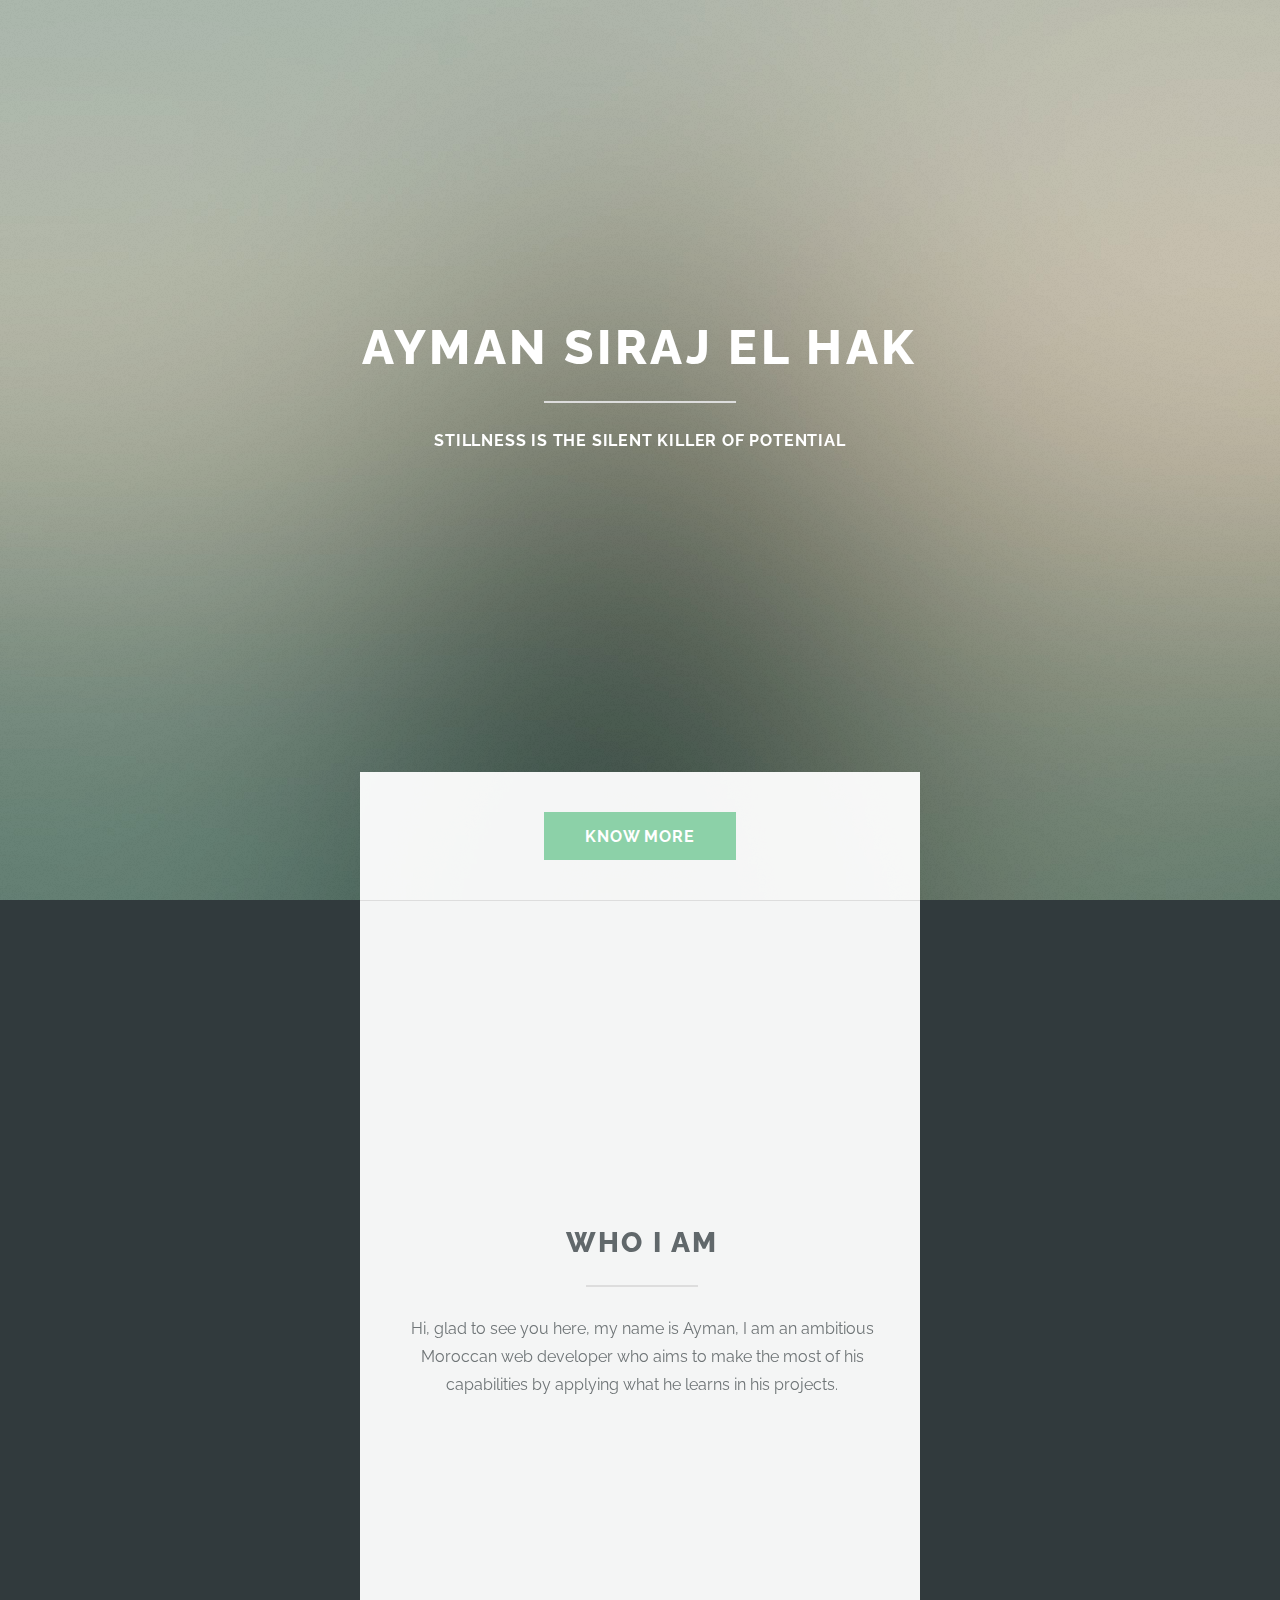
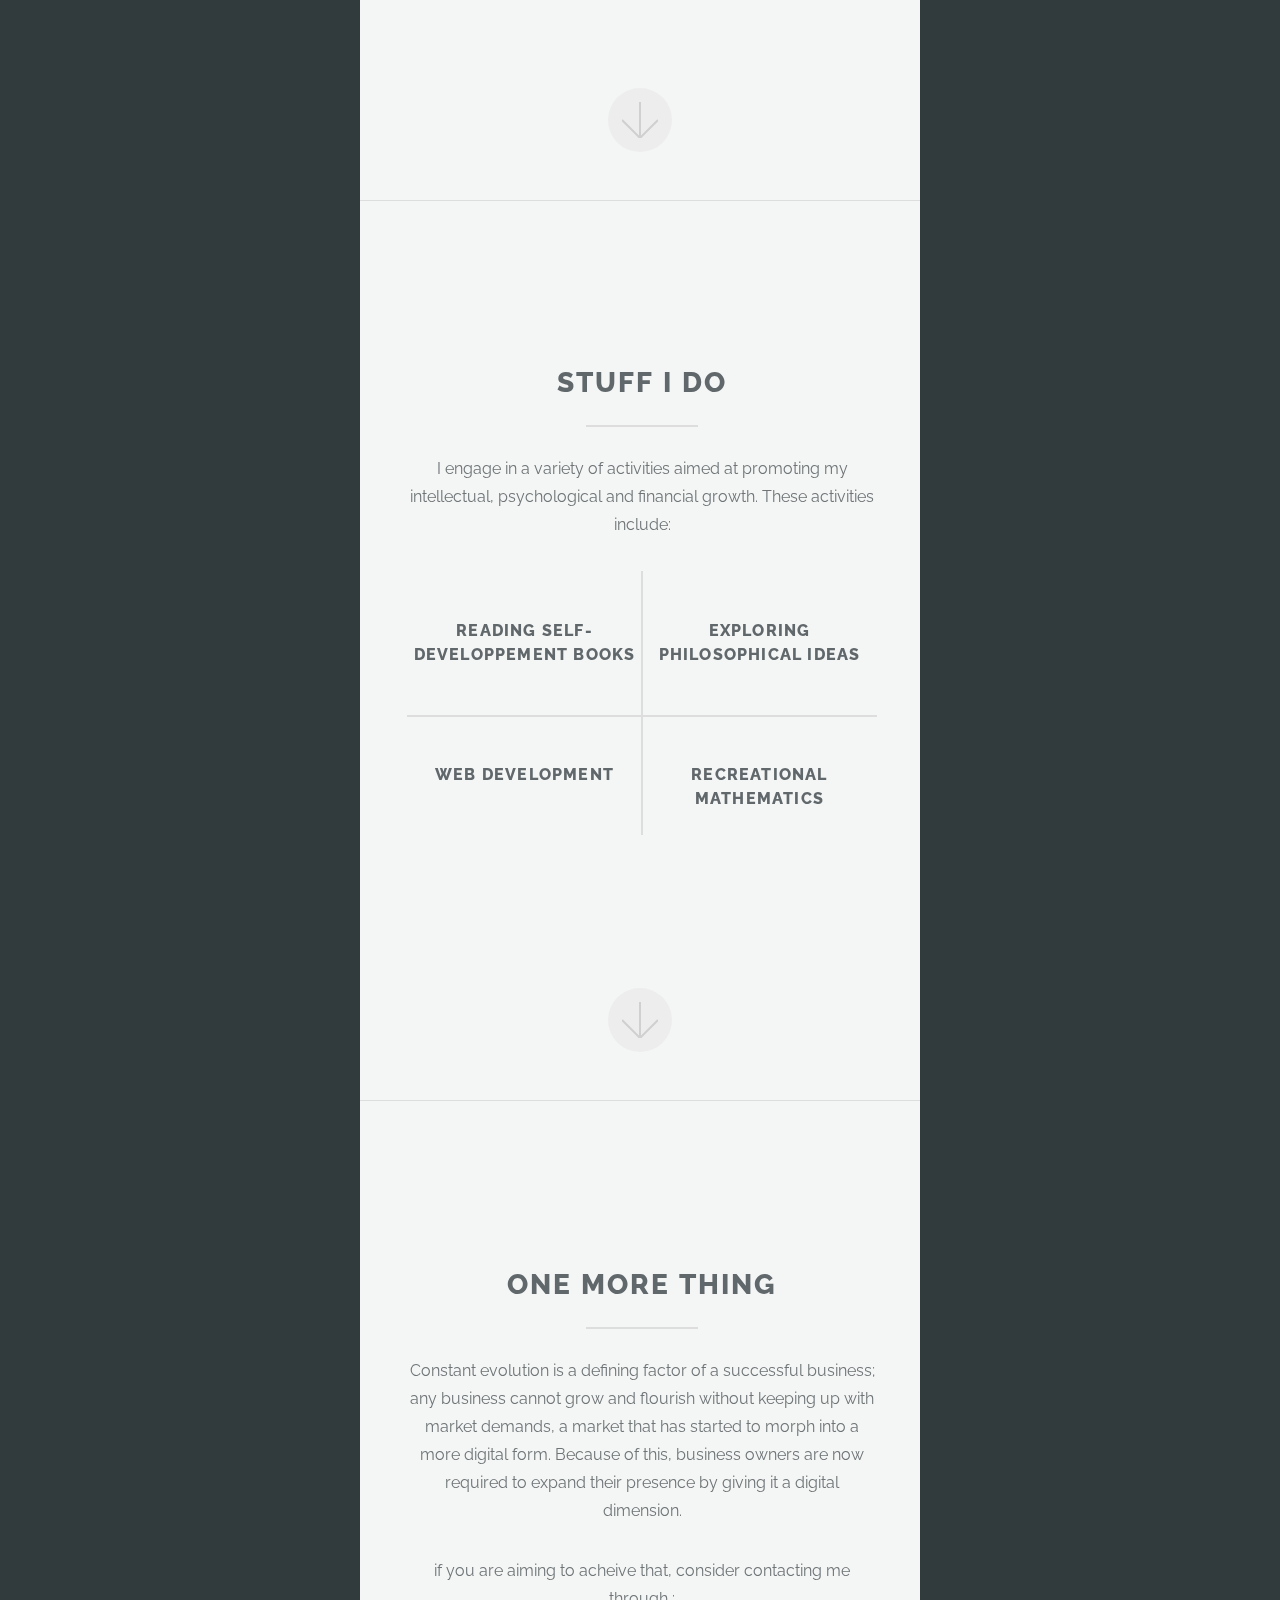
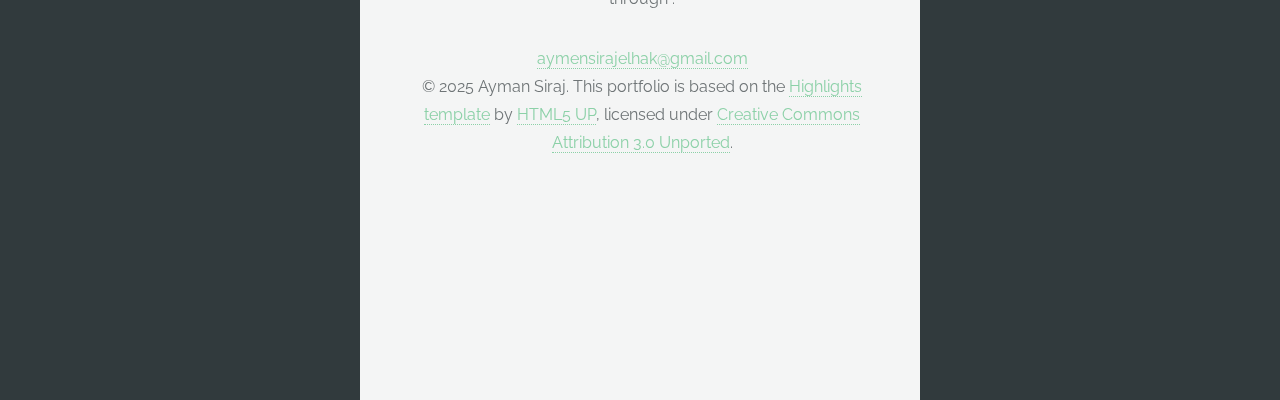
<file: index.html>
<!DOCTYPE HTML>

<html>
	<head>
		<title>Ayman siraj el hak</title>
		<meta charset="utf-8" />
		<meta name="viewport" content="width=device-width, initial-scale=1, user-scalable=no" />
		<link rel="stylesheet" href="assets/css/main.css" />
		<title>Ayman Siraj El Hak  </title>
		<meta name="description" content="Hey there, Ayman Siraj EL Hak,  I build fast, simple yet modern websites for businesses.">
		<meta name="author" content="Ayman Siraj el hak">
		<meta name="robots" content="index, follow">
		<meta name="keywords" content="
Ayman, ayman, web div, siraj, siraj, el hak, ayman siraj el hak, ayman siraj el hak web div, Ayman Siraj, Siraj Ayman, développeur web Maroc, web developer Morocco, freelance développeur Casablanca, freelance web developer Morocco,
création site web professionnel, professional website creation Morocco, site vitrine Maroc, portfolio développeur, developer portfolio Morocco,
site personnel, personal website Morocco, développeur front-end Maroc, front-end developer Morocco, HTML CSS JavaScript Maroc,
création site pour commerces, websites for shops Morocco, création site pour restaurants, website for restaurants Morocco,
création site pour artisans, artisan websites Morocco, développeur pour PME, developer for small businesses Morocco,
création site vitrine rapide, fast landing page Morocco, site web responsive, responsive website Morocco, site mobile friendly, mobile-ready website Maroc,
GitHub Pages portfolio, portfolio sur GitHub, hébergement gratuit Maroc, free hosting Morocco, site web pas cher Maroc, cheap website Morocco,
création site gratuit Maroc, free website Morocco, site rapide Maroc, fast website Morocco, développeur pas cher Casablanca, affordable developer Casablanca,
compétences développeur web, web developer skills Morocco, technologies web utilisées, web technologies Morocco,
projets portfolio web, portfolio projects Morocco, exemples de sites réalisés, examples of websites built,
contact développeur web, contact web developer Morocco, demande de devis site web, request website quote Morocco,
services création site web, web creation services Morocco, offres création site, website building offers Morocco,
site internet personnel, personal portfolio site Morocco, développeur motivé, motivated developer Morocco, développeur jeune Marocain,
créateur site web local, local website creator Morocco, développeur autodidacte, self-taught developer Morocco,
site internet pour commerces locaux, websites for local businesses Morocco, développement web Casablanca, web development Casablanca,
formation développeur web, web developer training Morocco, développeur web étudiant, student web developer Morocco
">
	</head>
	<body class="is-preload">

		<!-- Header -->
			<section id="header">
				<header class="major">
					<h1>Ayman Siraj El Hak</h1>
					<p>Stillness is the silent killer of potential</p>
				</header>
				<div class="container">
					<ul class="actions special">
						<li><a href="#one" class="button primary scrolly">know more</a></li>
					</ul>
				</div>
			</section>

		<!-- One -->
			<section id="one" class="main special">
				<div class="container">
					<span class="image fit primary"><img src="images/pic01.jpeg" alt="" /></span>
					<div class="content">
						<header class="major">
							<h2>Who I am</h2>
						</header>
						<p>
						Hi, glad to see you here, my name is Ayman, I am an ambitious Moroccan web developer who aims to make the most of his capabilities by applying what he learns in his projects.</p>
					</div>
					<a href="#two" class="goto-next scrolly">Next</a>
					</div>
			</section>

		<!-- Two -->
			<section id="two" class="main special">
				<div class="container">
					<span class="image fit primary"><img src="images/pic02.jpeg" alt="" /></span>
					<div class="content">
						<header class="major">
							<h2>Stuff I do</h2>
						</header>
						<p>I engage in a variety of activities aimed at promoting my intellectual, psychological and financial growth. These activities include:</p>
						<ul class="icons-grid">
							<li>
								<h3>Reading self-developpement books</h3>
							</li>
							<li>
								<h3>exploring philosophical ideas</h3>
							</li>
							<li>
								<h3>web development</h3>
							</li>
							<li>
								<h3>Recreational mathematics</h3>
							</li>
						</ul>
					</div>
					<a href="#three" class="goto-next scrolly">Next</a>
				</div>
			</section>

		<!-- Three -->
			<section id="three" class="main special">
				<div class="container">
					<span class="image fit primary"><img src="images/pic03.jpeg" alt="" /></span>
					<div class="content">
						<header class="major">
							<h2>One more thing</h2>
						</header>
						<p>
							Constant evolution is a defining factor of a successful business;
							any business cannot grow and flourish without keeping up with market demands, a market that has started to morph into a more digital form.
							Because of this, business owners are now required to expand their presence by giving it a digital dimension.
						</p>
						<p>
							if you are aiming to acheive that, consider contacting me through :
						</p>
					
					<a  href="https://mail.google.com/mail/?view=cm&fs=1&to=aymensirajelhak@gmail.com" target="_blank">aymensirajelhak@gmail.com</a>
				

						
					
		  			<p>
			  &copy; 2025 Ayman Siraj. This portfolio is based on the <a href="https://html5up.net/highlights">Highlights template</a> by <a href="https://html5up.net">HTML5 UP</a>, licensed under <a href="http://creativecommons.org/licenses/by/3.0/">Creative Commons Attribution 3.0 Unported</a>.
					</p>
					


					
					</div>
			
				</div>





			




			</section>








			<script src="assets/js/jquery.min.js"></script>
			<script src="assets/js/jquery.scrollex.min.js"></script>
			<script src="assets/js/jquery.scrolly.min.js"></script>
			<script src="assets/js/browser.min.js"></script>
			<script src="assets/js/breakpoints.min.js"></script>
			<script src="assets/js/util.js"></script>
			<script src="assets/js/main.js"></script>

		
	</body>
</html>
</file>
<file: assets/css/main.css>
@import url("fontawesome-all.min.css");
@import url("https://fonts.googleapis.com/css?family=Raleway:400,400italic,700,800");

/*
	Highlights by HTML5 UP
	html5up.net | @ajlkn
	Free for personal and commercial use under the CCA 3.0 license (html5up.net/license)
*/

html, body, div, span, applet, object,
iframe, h1, h2, h3, h4, h5, h6, p, blockquote,
pre, a, abbr, acronym, address, big, cite,
code, del, dfn, em, img, ins, kbd, q, s, samp,
small, strike, strong, sub, sup, tt, var, b,
u, i, center, dl, dt, dd, ol, ul, li, fieldset,
form, label, legend, table, caption, tbody,
tfoot, thead, tr, th, td, article, aside,
canvas, details, embed, figure, figcaption,
footer, header, hgroup, menu, nav, output, ruby,
section, summary, time, mark, audio, video {
	margin: 0;
	padding: 0;
	border: 0;
	font-size: 100%;
	font: inherit;
	vertical-align: baseline;}

article, aside, details, figcaption, figure,
footer, header, hgroup, menu, nav, section {
	display: block;}

body {
	line-height: 1;
}

ol, ul {
	list-style: none;
}

blockquote, q {
	quotes: none;
}

	blockquote:before, blockquote:after, q:before, q:after {
		content: '';
		content: none;
	}

table {
	border-collapse: collapse;
	border-spacing: 0;
}

body {
	-webkit-text-size-adjust: none;
}

mark {
	background-color: transparent;
	color: inherit;
}

input::-moz-focus-inner {
	border: 0;
	padding: 0;
}

input, select, textarea {
	-moz-appearance: none;
	-webkit-appearance: none;
	-ms-appearance: none;
	appearance: none;
}

/* Basic */

	html {
		box-sizing: border-box;
	}

	*, *:before, *:after {
		box-sizing: inherit;
	}

	html {
		background-color: #313a3d;
		background-attachment: fixed,						fixed;
		background-image: url("images/overlay.png"), url("../../images/bg.jpg");
		background-position: top left,					center center;
		background-repeat: repeat,						none;
		background-size: auto,						cover;
	}

	html.is-preload *, html.is-preload *:before, html.is-preload *:after {
		-moz-animation: none !important;
		-webkit-animation: none !important;
		-ms-animation: none !important;
		animation: none !important;
		-moz-transition: none !important;
		-webkit-transition: none !important;
		-ms-transition: none !important;
		transition: none !important;
	}

	html.is-touch {
		height: 100vh;
		overflow: hidden;
	}

		html.is-touch #wrapper {
			-webkit-backface-visibility: hidden;
			-webkit-overflow-scrolling: touch;
			-webkit-transform: translate3d(0, 0, 0);
			height: 100vh;
			overflow: auto;
		}

	body, input, select, textarea {
		color: #6f7577;
		font-family: "Raleway", "Helvetica", sans-serif;
		font-size: 15pt;
		font-weight: 400;
		line-height: 1.75em;
	}

	a {
		-moz-transition: color 0.2s ease-in-out, border-bottom-color 0.2s ease-in-out;
		-webkit-transition: color 0.2s ease-in-out, border-bottom-color 0.2s ease-in-out;
		-ms-transition: color 0.2s ease-in-out, border-bottom-color 0.2s ease-in-out;
		transition: color 0.2s ease-in-out, border-bottom-color 0.2s ease-in-out;
		border-bottom: dotted 1px;
		color: #8cd1a8;
		text-decoration: none;
	}

		a:hover {
			border-bottom-color: transparent !important;
			color: #8cd1a8 !important;
			text-decoration: none;
		}

	strong, b {
		color: #61686b;
		font-weight: 700;
	}

	em, i {
		font-style: italic;
	}

	p {
		margin: 0 0 2em 0;
	}

	h1, h2, h3, h4, h5, h6 {
		color: #61686b;
		font-weight: 800;
		letter-spacing: 0.075em;
		line-height: 1em;
		margin: 0 0 1em 0;
		text-transform: uppercase;
	}

		h1 a, h2 a, h3 a, h4 a, h5 a, h6 a {
			color: inherit;
			text-decoration: none;
		}

	h2 {
		font-size: 1.75em;
		line-height: 1.5em;
	}

	h3 {
		font-size: 1em;
		line-height: 1.5em;
	}

	h4 {
		font-size: 0.9em;
		line-height: 1.5em;
	}

	h5 {
		font-size: 0.8em;
		line-height: 1.5em;
	}

	h6 {
		font-size: 0.7em;
		line-height: 1.5em;
	}

	sub {
		font-size: 0.8em;
		position: relative;
		top: 0.5em;
	}

	sup {
		font-size: 0.8em;
		position: relative;
		top: -0.5em;
	}

	hr {
		border: 0;
		border-bottom: solid 1px #dddddd;
		margin: 2em 0;
	}

		hr.major {
			margin: 3em 0;
		}

	blockquote {
		border-left: solid 6px #dddddd;
		font-style: italic;
		margin: 0 0 2em 0;
		padding: 0.5em 0 0.5em 1.5em;
	}

	code {
		background: rgba(144, 144, 144, 0.075);
		font-family: "Courier New", monospace;
		font-size: 0.9em;
		margin: 0 0.25em;
		padding: 0.25em 0.65em;
	}

	pre {
		-webkit-overflow-scrolling: touch;
		font-family: "Courier New", monospace;
		font-size: 0.9em;
		margin: 0 0 2em 0;
	}

		pre code {
			display: block;
			line-height: 1.75em;
			padding: 1em 1.5em;
			overflow-x: auto;
		}

	.align-left {
		text-align: left;
	}

	.align-center {
		text-align: center;
	}

	.align-right {
		text-align: right;
	}

/* Container */

	.container {
		margin: 0 auto;
		max-width: calc(100% - 4em);
		width: 35em;
	}

		.container.xsmall {
			width: 8.75em;
		}

		.container.small {
			width: 17.5em;
		}

		.container.medium {
			width: 26.25em;
		}

		.container.large {
			width: 43.75em;
		}

		.container.xlarge {
			width: 52.5em;
		}

		.container.max {
			width: 100%;
		}

		@media screen and (max-width: 980px) {

			.container {
				width: 80% !important;
				max-width: 100% !important;
			}

		}

		@media screen and (max-width: 480px) {

			.container {
				width: 100% !important;
			}

		}

/* Row */

	.row {
		display: flex;
		flex-wrap: wrap;
		box-sizing: border-box;
		align-items: stretch;
	}

		.row > * {
			box-sizing: border-box;
		}

		.row.gtr-uniform > * > :last-child {
			margin-bottom: 0;
		}

		.row.aln-left {
			justify-content: flex-start;
		}

		.row.aln-center {
			justify-content: center;
		}

		.row.aln-right {
			justify-content: flex-end;
		}

		.row.aln-top {
			align-items: flex-start;
		}

		.row.aln-middle {
			align-items: center;
		}

		.row.aln-bottom {
			align-items: flex-end;
		}

		.row > .imp {
			order: -1;
		}

		.row > .col-1 {
			width: 8.33333%;
		}

		.row > .off-1 {
			margin-left: 8.33333%;
		}

		.row > .col-2 {
			width: 16.66667%;
		}

		.row > .off-2 {
			margin-left: 16.66667%;
		}

		.row > .col-3 {
			width: 25%;
		}

		.row > .off-3 {
			margin-left: 25%;
		}

		.row > .col-4 {
			width: 33.33333%;
		}

		.row > .off-4 {
			margin-left: 33.33333%;
		}

		.row > .col-5 {
			width: 41.66667%;
		}

		.row > .off-5 {
			margin-left: 41.66667%;
		}

		.row > .col-6 {
			width: 50%;
		}

		.row > .off-6 {
			margin-left: 50%;
		}

		.row > .col-7 {
			width: 58.33333%;
		}

		.row > .off-7 {
			margin-left: 58.33333%;
		}

		.row > .col-8 {
			width: 66.66667%;
		}

		.row > .off-8 {
			margin-left: 66.66667%;
		}

		.row > .col-9 {
			width: 75%;
		}

		.row > .off-9 {
			margin-left: 75%;
		}

		.row > .col-10 {
			width: 83.33333%;
		}

		.row > .off-10 {
			margin-left: 83.33333%;
		}

		.row > .col-11 {
			width: 91.66667%;
		}

		.row > .off-11 {
			margin-left: 91.66667%;
		}

		.row > .col-12 {
			width: 100%;
		}

		.row > .off-12 {
			margin-left: 100%;
		}

		.row.gtr-0 {
			margin-top: 0;
			margin-left: 0em;
		}

			.row.gtr-0 > * {
				padding: 0 0 0 0em;
			}

			.row.gtr-0.gtr-uniform {
				margin-top: 0em;
			}

				.row.gtr-0.gtr-uniform > * {
					padding-top: 0em;
				}

		.row.gtr-25 {
			margin-top: 0;
			margin-left: -0.375em;
		}

			.row.gtr-25 > * {
				padding: 0 0 0 0.375em;
			}

			.row.gtr-25.gtr-uniform {
				margin-top: -0.375em;
			}

				.row.gtr-25.gtr-uniform > * {
					padding-top: 0.375em;
				}

		.row.gtr-50 {
			margin-top: 0;
			margin-left: -0.75em;
		}

			.row.gtr-50 > * {
				padding: 0 0 0 0.75em;
			}

			.row.gtr-50.gtr-uniform {
				margin-top: -0.75em;
			}

				.row.gtr-50.gtr-uniform > * {
					padding-top: 0.75em;
				}

		.row {
			margin-top: 0;
			margin-left: -1.5em;
		}

			.row > * {
				padding: 0 0 0 1.5em;
			}

			.row.gtr-uniform {
				margin-top: -1.5em;
			}

				.row.gtr-uniform > * {
					padding-top: 1.5em;
				}

		.row.gtr-150 {
			margin-top: 0;
			margin-left: -2.25em;
		}

			.row.gtr-150 > * {
				padding: 0 0 0 2.25em;
			}

			.row.gtr-150.gtr-uniform {
				margin-top: -2.25em;
			}

				.row.gtr-150.gtr-uniform > * {
					padding-top: 2.25em;
				}

		.row.gtr-200 {
			margin-top: 0;
			margin-left: -3em;
		}

			.row.gtr-200 > * {
				padding: 0 0 0 3em;
			}

			.row.gtr-200.gtr-uniform {
				margin-top: -3em;
			}

				.row.gtr-200.gtr-uniform > * {
					padding-top: 3em;
				}

		@media screen and (max-width: 1680px) {

			.row {
				display: flex;
				flex-wrap: wrap;
				box-sizing: border-box;
				align-items: stretch;
			}

				.row > * {
					box-sizing: border-box;
				}

				.row.gtr-uniform > * > :last-child {
					margin-bottom: 0;
				}

				.row.aln-left {
					justify-content: flex-start;
				}

				.row.aln-center {
					justify-content: center;
				}

				.row.aln-right {
					justify-content: flex-end;
				}

				.row.aln-top {
					align-items: flex-start;
				}

				.row.aln-middle {
					align-items: center;
				}

				.row.aln-bottom {
					align-items: flex-end;
				}

				.row > .imp-large {
					order: -1;
				}

				.row > .col-1-large {
					width: 8.33333%;
				}

				.row > .off-1-large {
					margin-left: 8.33333%;
				}

				.row > .col-2-large {
					width: 16.66667%;
				}

				.row > .off-2-large {
					margin-left: 16.66667%;
				}

				.row > .col-3-large {
					width: 25%;
				}

				.row > .off-3-large {
					margin-left: 25%;
				}

				.row > .col-4-large {
					width: 33.33333%;
				}

				.row > .off-4-large {
					margin-left: 33.33333%;
				}

				.row > .col-5-large {
					width: 41.66667%;
				}

				.row > .off-5-large {
					margin-left: 41.66667%;
				}

				.row > .col-6-large {
					width: 50%;
				}

				.row > .off-6-large {
					margin-left: 50%;
				}

				.row > .col-7-large {
					width: 58.33333%;
				}

				.row > .off-7-large {
					margin-left: 58.33333%;
				}

				.row > .col-8-large {
					width: 66.66667%;
				}

				.row > .off-8-large {
					margin-left: 66.66667%;
				}

				.row > .col-9-large {
					width: 75%;
				}

				.row > .off-9-large {
					margin-left: 75%;
				}

				.row > .col-10-large {
					width: 83.33333%;
				}

				.row > .off-10-large {
					margin-left: 83.33333%;
				}

				.row > .col-11-large {
					width: 91.66667%;
				}

				.row > .off-11-large {
					margin-left: 91.66667%;
				}

				.row > .col-12-large {
					width: 100%;
				}

				.row > .off-12-large {
					margin-left: 100%;
				}

				.row.gtr-0 {
					margin-top: 0;
					margin-left: 0em;
				}

					.row.gtr-0 > * {
						padding: 0 0 0 0em;
					}

					.row.gtr-0.gtr-uniform {
						margin-top: 0em;
					}

						.row.gtr-0.gtr-uniform > * {
							padding-top: 0em;
						}

				.row.gtr-25 {
					margin-top: 0;
					margin-left: -0.375em;
				}

					.row.gtr-25 > * {
						padding: 0 0 0 0.375em;
					}

					.row.gtr-25.gtr-uniform {
						margin-top: -0.375em;
					}

						.row.gtr-25.gtr-uniform > * {
							padding-top: 0.375em;
						}

				.row.gtr-50 {
					margin-top: 0;
					margin-left: -0.75em;
				}

					.row.gtr-50 > * {
						padding: 0 0 0 0.75em;
					}

					.row.gtr-50.gtr-uniform {
						margin-top: -0.75em;
					}

						.row.gtr-50.gtr-uniform > * {
							padding-top: 0.75em;
						}

				.row {
					margin-top: 0;
					margin-left: -1.5em;
				}

					.row > * {
						padding: 0 0 0 1.5em;
					}

					.row.gtr-uniform {
						margin-top: -1.5em;
					}

						.row.gtr-uniform > * {
							padding-top: 1.5em;
						}

				.row.gtr-150 {
					margin-top: 0;
					margin-left: -2.25em;
				}

					.row.gtr-150 > * {
						padding: 0 0 0 2.25em;
					}

					.row.gtr-150.gtr-uniform {
						margin-top: -2.25em;
					}

						.row.gtr-150.gtr-uniform > * {
							padding-top: 2.25em;
						}

				.row.gtr-200 {
					margin-top: 0;
					margin-left: -3em;
				}

					.row.gtr-200 > * {
						padding: 0 0 0 3em;
					}

					.row.gtr-200.gtr-uniform {
						margin-top: -3em;
					}

						.row.gtr-200.gtr-uniform > * {
							padding-top: 3em;
						}

		}

		@media screen and (max-width: 980px) {

			.row {
				display: flex;
				flex-wrap: wrap;
				box-sizing: border-box;
				align-items: stretch;
			}

				.row > * {
					box-sizing: border-box;
				}

				.row.gtr-uniform > * > :last-child {
					margin-bottom: 0;
				}

				.row.aln-left {
					justify-content: flex-start;
				}

				.row.aln-center {
					justify-content: center;
				}

				.row.aln-right {
					justify-content: flex-end;
				}

				.row.aln-top {
					align-items: flex-start;
				}

				.row.aln-middle {
					align-items: center;
				}

				.row.aln-bottom {
					align-items: flex-end;
				}

				.row > .imp-medium {
					order: -1;
				}

				.row > .col-1-medium {
					width: 8.33333%;
				}

				.row > .off-1-medium {
					margin-left: 8.33333%;
				}

				.row > .col-2-medium {
					width: 16.66667%;
				}

				.row > .off-2-medium {
					margin-left: 16.66667%;
				}

				.row > .col-3-medium {
					width: 25%;
				}

				.row > .off-3-medium {
					margin-left: 25%;
				}

				.row > .col-4-medium {
					width: 33.33333%;
				}

				.row > .off-4-medium {
					margin-left: 33.33333%;
				}

				.row > .col-5-medium {
					width: 41.66667%;
				}

				.row > .off-5-medium {
					margin-left: 41.66667%;
				}

				.row > .col-6-medium {
					width: 50%;
				}

				.row > .off-6-medium {
					margin-left: 50%;
				}

				.row > .col-7-medium {
					width: 58.33333%;
				}

				.row > .off-7-medium {
					margin-left: 58.33333%;
				}

				.row > .col-8-medium {
					width: 66.66667%;
				}

				.row > .off-8-medium {
					margin-left: 66.66667%;
				}

				.row > .col-9-medium {
					width: 75%;
				}

				.row > .off-9-medium {
					margin-left: 75%;
				}

				.row > .col-10-medium {
					width: 83.33333%;
				}

				.row > .off-10-medium {
					margin-left: 83.33333%;
				}

				.row > .col-11-medium {
					width: 91.66667%;
				}

				.row > .off-11-medium {
					margin-left: 91.66667%;
				}

				.row > .col-12-medium {
					width: 100%;
				}

				.row > .off-12-medium {
					margin-left: 100%;
				}

				.row.gtr-0 {
					margin-top: 0;
					margin-left: 0em;
				}

					.row.gtr-0 > * {
						padding: 0 0 0 0em;
					}

					.row.gtr-0.gtr-uniform {
						margin-top: 0em;
					}

						.row.gtr-0.gtr-uniform > * {
							padding-top: 0em;
						}

				.row.gtr-25 {
					margin-top: 0;
					margin-left: -0.375em;
				}

					.row.gtr-25 > * {
						padding: 0 0 0 0.375em;
					}

					.row.gtr-25.gtr-uniform {
						margin-top: -0.375em;
					}

						.row.gtr-25.gtr-uniform > * {
							padding-top: 0.375em;
						}

				.row.gtr-50 {
					margin-top: 0;
					margin-left: -0.75em;
				}

					.row.gtr-50 > * {
						padding: 0 0 0 0.75em;
					}

					.row.gtr-50.gtr-uniform {
						margin-top: -0.75em;
					}

						.row.gtr-50.gtr-uniform > * {
							padding-top: 0.75em;
						}

				.row {
					margin-top: 0;
					margin-left: -1.5em;
				}

					.row > * {
						padding: 0 0 0 1.5em;
					}

					.row.gtr-uniform {
						margin-top: -1.5em;
					}

						.row.gtr-uniform > * {
							padding-top: 1.5em;
						}

				.row.gtr-150 {
					margin-top: 0;
					margin-left: -2.25em;
				}

					.row.gtr-150 > * {
						padding: 0 0 0 2.25em;
					}

					.row.gtr-150.gtr-uniform {
						margin-top: -2.25em;
					}

						.row.gtr-150.gtr-uniform > * {
							padding-top: 2.25em;
						}

				.row.gtr-200 {
					margin-top: 0;
					margin-left: -3em;
				}

					.row.gtr-200 > * {
						padding: 0 0 0 3em;
					}

					.row.gtr-200.gtr-uniform {
						margin-top: -3em;
					}

						.row.gtr-200.gtr-uniform > * {
							padding-top: 3em;
						}

		}

		@media screen and (max-width: 736px) {

			.row {
				display: flex;
				flex-wrap: wrap;
				box-sizing: border-box;
				align-items: stretch;
			}

				.row > * {
					box-sizing: border-box;
				}

				.row.gtr-uniform > * > :last-child {
					margin-bottom: 0;
				}

				.row.aln-left {
					justify-content: flex-start;
				}

				.row.aln-center {
					justify-content: center;
				}

				.row.aln-right {
					justify-content: flex-end;
				}

				.row.aln-top {
					align-items: flex-start;
				}

				.row.aln-middle {
					align-items: center;
				}

				.row.aln-bottom {
					align-items: flex-end;
				}

				.row > .imp-small {
					order: -1;
				}

				.row > .col-1-small {
					width: 8.33333%;
				}

				.row > .off-1-small {
					margin-left: 8.33333%;
				}

				.row > .col-2-small {
					width: 16.66667%;
				}

				.row > .off-2-small {
					margin-left: 16.66667%;
				}

				.row > .col-3-small {
					width: 25%;
				}

				.row > .off-3-small {
					margin-left: 25%;
				}

				.row > .col-4-small {
					width: 33.33333%;
				}

				.row > .off-4-small {
					margin-left: 33.33333%;
				}

				.row > .col-5-small {
					width: 41.66667%;
				}

				.row > .off-5-small {
					margin-left: 41.66667%;
				}

				.row > .col-6-small {
					width: 50%;
				}

				.row > .off-6-small {
					margin-left: 50%;
				}

				.row > .col-7-small {
					width: 58.33333%;
				}

				.row > .off-7-small {
					margin-left: 58.33333%;
				}

				.row > .col-8-small {
					width: 66.66667%;
				}

				.row > .off-8-small {
					margin-left: 66.66667%;
				}

				.row > .col-9-small {
					width: 75%;
				}

				.row > .off-9-small {
					margin-left: 75%;
				}

				.row > .col-10-small {
					width: 83.33333%;
				}

				.row > .off-10-small {
					margin-left: 83.33333%;
				}

				.row > .col-11-small {
					width: 91.66667%;
				}

				.row > .off-11-small {
					margin-left: 91.66667%;
				}

				.row > .col-12-small {
					width: 100%;
				}

				.row > .off-12-small {
					margin-left: 100%;
				}

				.row.gtr-0 {
					margin-top: 0;
					margin-left: 0em;
				}

					.row.gtr-0 > * {
						padding: 0 0 0 0em;
					}

					.row.gtr-0.gtr-uniform {
						margin-top: 0em;
					}

						.row.gtr-0.gtr-uniform > * {
							padding-top: 0em;
						}

				.row.gtr-25 {
					margin-top: 0;
					margin-left: -0.25em;
				}

					.row.gtr-25 > * {
						padding: 0 0 0 0.25em;
					}

					.row.gtr-25.gtr-uniform {
						margin-top: -0.25em;
					}

						.row.gtr-25.gtr-uniform > * {
							padding-top: 0.25em;
						}

				.row.gtr-50 {
					margin-top: 0;
					margin-left: -0.5em;
				}

					.row.gtr-50 > * {
						padding: 0 0 0 0.5em;
					}

					.row.gtr-50.gtr-uniform {
						margin-top: -0.5em;
					}

						.row.gtr-50.gtr-uniform > * {
							padding-top: 0.5em;
						}

				.row {
					margin-top: 0;
					margin-left: -1em;
				}

					.row > * {
						padding: 0 0 0 1em;
					}

					.row.gtr-uniform {
						margin-top: -1em;
					}

						.row.gtr-uniform > * {
							padding-top: 1em;
						}

				.row.gtr-150 {
					margin-top: 0;
					margin-left: -1.5em;
				}

					.row.gtr-150 > * {
						padding: 0 0 0 1.5em;
					}

					.row.gtr-150.gtr-uniform {
						margin-top: -1.5em;
					}

						.row.gtr-150.gtr-uniform > * {
							padding-top: 1.5em;
						}

				.row.gtr-200 {
					margin-top: 0;
					margin-left: -2em;
				}

					.row.gtr-200 > * {
						padding: 0 0 0 2em;
					}

					.row.gtr-200.gtr-uniform {
						margin-top: -2em;
					}

						.row.gtr-200.gtr-uniform > * {
							padding-top: 2em;
						}

		}

		@media screen and (max-width: 480px) {

			.row {
				display: flex;
				flex-wrap: wrap;
				box-sizing: border-box;
				align-items: stretch;
			}

				.row > * {
					box-sizing: border-box;
				}

				.row.gtr-uniform > * > :last-child {
					margin-bottom: 0;
				}

				.row.aln-left {
					justify-content: flex-start;
				}

				.row.aln-center {
					justify-content: center;
				}

				.row.aln-right {
					justify-content: flex-end;
				}

				.row.aln-top {
					align-items: flex-start;
				}

				.row.aln-middle {
					align-items: center;
				}

				.row.aln-bottom {
					align-items: flex-end;
				}

				.row > .imp-xsmall {
					order: -1;
				}

				.row > .col-1-xsmall {
					width: 8.33333%;
				}

				.row > .off-1-xsmall {
					margin-left: 8.33333%;
				}

				.row > .col-2-xsmall {
					width: 16.66667%;
				}

				.row > .off-2-xsmall {
					margin-left: 16.66667%;
				}

				.row > .col-3-xsmall {
					width: 25%;
				}

				.row > .off-3-xsmall {
					margin-left: 25%;
				}

				.row > .col-4-xsmall {
					width: 33.33333%;
				}

				.row > .off-4-xsmall {
					margin-left: 33.33333%;
				}

				.row > .col-5-xsmall {
					width: 41.66667%;
				}

				.row > .off-5-xsmall {
					margin-left: 41.66667%;
				}

				.row > .col-6-xsmall {
					width: 50%;
				}

				.row > .off-6-xsmall {
					margin-left: 50%;
				}

				.row > .col-7-xsmall {
					width: 58.33333%;
				}

				.row > .off-7-xsmall {
					margin-left: 58.33333%;
				}

				.row > .col-8-xsmall {
					width: 66.66667%;
				}

				.row > .off-8-xsmall {
					margin-left: 66.66667%;
				}

				.row > .col-9-xsmall {
					width: 75%;
				}

				.row > .off-9-xsmall {
					margin-left: 75%;
				}

				.row > .col-10-xsmall {
					width: 83.33333%;
				}

				.row > .off-10-xsmall {
					margin-left: 83.33333%;
				}

				.row > .col-11-xsmall {
					width: 91.66667%;
				}

				.row > .off-11-xsmall {
					margin-left: 91.66667%;
				}

				.row > .col-12-xsmall {
					width: 100%;
				}

				.row > .off-12-xsmall {
					margin-left: 100%;
				}

				.row.gtr-0 {
					margin-top: 0;
					margin-left: 0em;
				}

					.row.gtr-0 > * {
						padding: 0 0 0 0em;
					}

					.row.gtr-0.gtr-uniform {
						margin-top: 0em;
					}

						.row.gtr-0.gtr-uniform > * {
							padding-top: 0em;
						}

				.row.gtr-25 {
					margin-top: 0;
					margin-left: -0.25em;
				}

					.row.gtr-25 > * {
						padding: 0 0 0 0.25em;
					}

					.row.gtr-25.gtr-uniform {
						margin-top: -0.25em;
					}

						.row.gtr-25.gtr-uniform > * {
							padding-top: 0.25em;
						}

				.row.gtr-50 {
					margin-top: 0;
					margin-left: -0.5em;
				}

					.row.gtr-50 > * {
						padding: 0 0 0 0.5em;
					}

					.row.gtr-50.gtr-uniform {
						margin-top: -0.5em;
					}

						.row.gtr-50.gtr-uniform > * {
							padding-top: 0.5em;
						}

				.row {
					margin-top: 0;
					margin-left: -1em;
				}

					.row > * {
						padding: 0 0 0 1em;
					}

					.row.gtr-uniform {
						margin-top: -1em;
					}

						.row.gtr-uniform > * {
							padding-top: 1em;
						}

				.row.gtr-150 {
					margin-top: 0;
					margin-left: -1.5em;
				}

					.row.gtr-150 > * {
						padding: 0 0 0 1.5em;
					}

					.row.gtr-150.gtr-uniform {
						margin-top: -1.5em;
					}

						.row.gtr-150.gtr-uniform > * {
							padding-top: 1.5em;
						}

				.row.gtr-200 {
					margin-top: 0;
					margin-left: -2em;
				}

					.row.gtr-200 > * {
						padding: 0 0 0 2em;
					}

					.row.gtr-200.gtr-uniform {
						margin-top: -2em;
					}

						.row.gtr-200.gtr-uniform > * {
							padding-top: 2em;
						}

		}

/* Loader */

	@-moz-keyframes spinner-show {
		0% {
			opacity: 0;
		}

		100% {
			opacity: 1;
		}
	}

	@-webkit-keyframes spinner-show {
		0% {
			opacity: 0;
		}

		100% {
			opacity: 1;
		}
	}

	@-ms-keyframes spinner-show {
		0% {
			opacity: 0;
		}

		100% {
			opacity: 1;
		}
	}

	@keyframes spinner-show {
		0% {
			opacity: 0;
		}

		100% {
			opacity: 1;
		}
	}

	@-moz-keyframes spinner-hide {
		0% {
			color: #464e50;
			z-index: 10001;
			-moz-transform: scale(1) rotate(0deg);
			-webkit-transform: scale(1) rotate(0deg);
			-ms-transform: scale(1) rotate(0deg);
			transform: scale(1) rotate(0deg);
		}

		99% {
			color: #313a3d;
			z-index: 10001;
			-moz-transform: scale(0.5) rotate(360deg);
			-webkit-transform: scale(0.5) rotate(360deg);
			-ms-transform: scale(0.5) rotate(360deg);
			transform: scale(0.5) rotate(360deg);
		}

		100% {
			color: #313a3d;
			z-index: -1;
			-moz-transform: scale(0) rotate(360deg);
			-webkit-transform: scale(0) rotate(360deg);
			-ms-transform: scale(0) rotate(360deg);
			transform: scale(0) rotate(360deg);
		}
	}

	@-webkit-keyframes spinner-hide {
		0% {
			color: #464e50;
			z-index: 10001;
			-moz-transform: scale(1) rotate(0deg);
			-webkit-transform: scale(1) rotate(0deg);
			-ms-transform: scale(1) rotate(0deg);
			transform: scale(1) rotate(0deg);
		}

		99% {
			color: #313a3d;
			z-index: 10001;
			-moz-transform: scale(0.5) rotate(360deg);
			-webkit-transform: scale(0.5) rotate(360deg);
			-ms-transform: scale(0.5) rotate(360deg);
			transform: scale(0.5) rotate(360deg);
		}

		100% {
			color: #313a3d;
			z-index: -1;
			-moz-transform: scale(0) rotate(360deg);
			-webkit-transform: scale(0) rotate(360deg);
			-ms-transform: scale(0) rotate(360deg);
			transform: scale(0) rotate(360deg);
		}
	}

	@-ms-keyframes spinner-hide {
		0% {
			color: #464e50;
			z-index: 10001;
			-moz-transform: scale(1) rotate(0deg);
			-webkit-transform: scale(1) rotate(0deg);
			-ms-transform: scale(1) rotate(0deg);
			transform: scale(1) rotate(0deg);
		}

		99% {
			color: #313a3d;
			z-index: 10001;
			-moz-transform: scale(0.5) rotate(360deg);
			-webkit-transform: scale(0.5) rotate(360deg);
			-ms-transform: scale(0.5) rotate(360deg);
			transform: scale(0.5) rotate(360deg);
		}

		100% {
			color: #313a3d;
			z-index: -1;
			-moz-transform: scale(0) rotate(360deg);
			-webkit-transform: scale(0) rotate(360deg);
			-ms-transform: scale(0) rotate(360deg);
			transform: scale(0) rotate(360deg);
		}
	}

	@keyframes spinner-hide {
		0% {
			color: #464e50;
			z-index: 10001;
			-moz-transform: scale(1) rotate(0deg);
			-webkit-transform: scale(1) rotate(0deg);
			-ms-transform: scale(1) rotate(0deg);
			transform: scale(1) rotate(0deg);
		}

		99% {
			color: #313a3d;
			z-index: 10001;
			-moz-transform: scale(0.5) rotate(360deg);
			-webkit-transform: scale(0.5) rotate(360deg);
			-ms-transform: scale(0.5) rotate(360deg);
			transform: scale(0.5) rotate(360deg);
		}

		100% {
			color: #313a3d;
			z-index: -1;
			-moz-transform: scale(0) rotate(360deg);
			-webkit-transform: scale(0) rotate(360deg);
			-ms-transform: scale(0) rotate(360deg);
			transform: scale(0) rotate(360deg);
		}
	}

	@-moz-keyframes spinner-rotate {
		0% {
			-moz-transform: scale(1) rotate(0deg);
			-webkit-transform: scale(1) rotate(0deg);
			-ms-transform: scale(1) rotate(0deg);
			transform: scale(1) rotate(0deg);
		}

		100% {
			-moz-transform: scale(1) rotate(360deg);
			-webkit-transform: scale(1) rotate(360deg);
			-ms-transform: scale(1) rotate(360deg);
			transform: scale(1) rotate(360deg);
		}
	}

	@-webkit-keyframes spinner-rotate {
		0% {
			-moz-transform: scale(1) rotate(0deg);
			-webkit-transform: scale(1) rotate(0deg);
			-ms-transform: scale(1) rotate(0deg);
			transform: scale(1) rotate(0deg);
		}

		100% {
			-moz-transform: scale(1) rotate(360deg);
			-webkit-transform: scale(1) rotate(360deg);
			-ms-transform: scale(1) rotate(360deg);
			transform: scale(1) rotate(360deg);
		}
	}

	@-ms-keyframes spinner-rotate {
		0% {
			-moz-transform: scale(1) rotate(0deg);
			-webkit-transform: scale(1) rotate(0deg);
			-ms-transform: scale(1) rotate(0deg);
			transform: scale(1) rotate(0deg);
		}

		100% {
			-moz-transform: scale(1) rotate(360deg);
			-webkit-transform: scale(1) rotate(360deg);
			-ms-transform: scale(1) rotate(360deg);
			transform: scale(1) rotate(360deg);
		}
	}

	@keyframes spinner-rotate {
		0% {
			-moz-transform: scale(1) rotate(0deg);
			-webkit-transform: scale(1) rotate(0deg);
			-ms-transform: scale(1) rotate(0deg);
			transform: scale(1) rotate(0deg);
		}

		100% {
			-moz-transform: scale(1) rotate(360deg);
			-webkit-transform: scale(1) rotate(360deg);
			-ms-transform: scale(1) rotate(360deg);
			transform: scale(1) rotate(360deg);
		}
	}

	@-moz-keyframes overlay-hide {
		0% {
			opacity: 1;
			z-index: 10000;
		}

		15% {
			opacity: 1;
			z-index: 10000;
		}

		99% {
			opacity: 0;
			z-index: 10000;
		}

		100% {
			opacity: 0;
			z-index: -1;
		}
	}

	@-webkit-keyframes overlay-hide {
		0% {
			opacity: 1;
			z-index: 10000;
		}

		15% {
			opacity: 1;
			z-index: 10000;
		}

		99% {
			opacity: 0;
			z-index: 10000;
		}

		100% {
			opacity: 0;
			z-index: -1;
		}
	}

	@-ms-keyframes overlay-hide {
		0% {
			opacity: 1;
			z-index: 10000;
		}

		15% {
			opacity: 1;
			z-index: 10000;
		}

		99% {
			opacity: 0;
			z-index: 10000;
		}

		100% {
			opacity: 0;
			z-index: -1;
		}
	}

	@keyframes overlay-hide {
		0% {
			opacity: 1;
			z-index: 10000;
		}

		15% {
			opacity: 1;
			z-index: 10000;
		}

		99% {
			opacity: 0;
			z-index: 10000;
		}

		100% {
			opacity: 0;
			z-index: -1;
		}
	}

	html body {
		text-decoration: none;
	}

		html body:before {
			-moz-osx-font-smoothing: grayscale;
			-webkit-font-smoothing: antialiased;
			display: inline-block;
			font-style: normal;
			font-variant: normal;
			text-rendering: auto;
			line-height: 1;
			text-transform: none !important;
			font-family: 'Font Awesome 5 Free';
			font-weight: 900;
		}

		html body:before {
			-moz-animation: spinner-show 1.5s 1 0.25s ease forwards, spinner-hide 0.25s ease-in-out forwards !important;
			-webkit-animation: spinner-show 1.5s 1 0.25s ease forwards, spinner-hide 0.25s ease-in-out forwards !important;
			-ms-animation: spinner-show 1.5s 1 0.25s ease forwards, spinner-hide 0.25s ease-in-out forwards !important;
			animation: spinner-show 1.5s 1 0.25s ease forwards, spinner-hide 0.25s ease-in-out forwards !important;
			-moz-transform-origin: 50% 50%;
			-webkit-transform-origin: 50% 50%;
			-ms-transform-origin: 50% 50%;
			transform-origin: 50% 50%;
			color: #464e50;
			content: '\f1ce';
			cursor: default;
			display: block;
			font-size: 2em;
			height: 2em;
			left: 50%;
			opacity: 0;
			line-height: 2em;
			margin: -1em 0 0 -1em;
			position: fixed;
			text-align: center;
			top: 50%;
			width: 2em;
			z-index: -1;
		}

		html body:after {
			-moz-animation: overlay-hide 1s ease-in forwards !important;
			-webkit-animation: overlay-hide 1s ease-in forwards !important;
			-ms-animation: overlay-hide 1s ease-in forwards !important;
			animation: overlay-hide 1s ease-in forwards !important;
			background: #313a3d;
			content: '';
			display: block;
			height: 100%;
			left: 0;
			opacity: 0;
			position: fixed;
			top: 0;
			width: 100%;
			z-index: -1;
		}

	html.is-preload body:before {
		-moz-animation: spinner-show 1.5s 1 0.25s ease forwards, spinner-rotate 0.75s infinite linear !important;
		-webkit-animation: spinner-show 1.5s 1 0.25s ease forwards, spinner-rotate 0.75s infinite linear !important;
		-ms-animation: spinner-show 1.5s 1 0.25s ease forwards, spinner-rotate 0.75s infinite linear !important;
		animation: spinner-show 1.5s 1 0.25s ease forwards, spinner-rotate 0.75s infinite linear !important;
		z-index: 10001;
	}

	html.is-preload body:after {
		-moz-animation: none !important;
		-webkit-animation: none !important;
		-ms-animation: none !important;
		animation: none !important;
		opacity: 1;
		z-index: 10000;
	}

	@media (-webkit-min-device-pixel-ratio: 2) {

		html body:before {
			line-height: 2.025em;
		}

	}

/* Section/Article */

	section.special, article.special {
		text-align: center;
	}

	header p {
		color: #a8b0b3;
		letter-spacing: 0.05em;
		text-transform: uppercase;
	}

	header h1 + p {
		margin-top: -1em;
	}

	header h2 + p {
		margin-top: -1em;
	}

	header h3 + p {
		margin-top: -0.8em;
	}

	header h4 + p,
	header h5 + p,
	header h6 + p {
		font-size: 0.8em;
		margin-top: -0.6em;
	}

	header.major {
		text-align: center;
	}

		header.major h1, header.major h2, header.major h3, header.major h4, header.major h5, header.major h6 {
			position: relative;
		}

			header.major h1:after, header.major h2:after, header.major h3:after, header.major h4:after, header.major h5:after, header.major h6:after {
				background: #dddddd;
				content: '';
				display: block;
				height: 2px;
				margin: 0.75em auto 0 auto;
				position: relative;
				width: 4em;
			}

		header.major p {
			margin-top: 0;
		}

/* Form */

	form {
		margin: 0 0 2em 0;
	}

	label {
		color: #61686b;
		display: block;
		font-size: 0.9em;
		font-weight: 700;
		margin: 0 0 1em 0;
	}

	input[type="text"],
	input[type="password"],
	input[type="email"],
	select,
	textarea {
		-moz-appearance: none;
		-webkit-appearance: none;
		-ms-appearance: none;
		appearance: none;
		background: rgba(144, 144, 144, 0.15);
		border-radius: 0;
		border: none;
		color: inherit;
		display: block;
		outline: 0;
		padding: 0 1em;
		text-decoration: none;
		width: 100%;
	}

		input[type="text"]:invalid,
		input[type="password"]:invalid,
		input[type="email"]:invalid,
		select:invalid,
		textarea:invalid {
			box-shadow: none;
		}

		input[type="text"]:focus,
		input[type="password"]:focus,
		input[type="email"]:focus,
		select:focus,
		textarea:focus {
			box-shadow: inset 0 0 0 2px #8cd1a8;
		}

	select {
		background-image: url("data:image/svg+xml;charset=utf8,%3Csvg xmlns='http://www.w3.org/2000/svg' width='40' height='40' preserveAspectRatio='none' viewBox='0 0 40 40'%3E%3Cpath d='M9.4,12.3l10.4,10.4l10.4-10.4c0.2-0.2,0.5-0.4,0.9-0.4c0.3,0,0.6,0.1,0.9,0.4l3.3,3.3c0.2,0.2,0.4,0.5,0.4,0.9 c0,0.4-0.1,0.6-0.4,0.9L20.7,31.9c-0.2,0.2-0.5,0.4-0.9,0.4c-0.3,0-0.6-0.1-0.9-0.4L4.3,17.3c-0.2-0.2-0.4-0.5-0.4-0.9 c0-0.4,0.1-0.6,0.4-0.9l3.3-3.3c0.2-0.2,0.5-0.4,0.9-0.4S9.1,12.1,9.4,12.3z' fill='%23a8b0b3' /%3E%3C/svg%3E");
		background-size: 1.25rem;
		background-repeat: no-repeat;
		background-position: calc(100% - 1rem) center;
		height: 3em;
		padding-right: 3em;
		text-overflow: ellipsis;
	}

		select option {
			color: #61686b;
			background: #fff;
		}

		select:focus::-ms-value {
			background-color: transparent;
		}

		select::-ms-expand {
			display: none;
		}

	input[type="text"],
	input[type="password"],
	input[type="email"],
	select {
		height: 3em;
	}

	textarea {
		padding: 0.75em 1em;
	}

	input[type="checkbox"],
	input[type="radio"] {
		-moz-appearance: none;
		-webkit-appearance: none;
		-ms-appearance: none;
		appearance: none;
		display: block;
		float: left;
		margin-right: -2em;
		opacity: 0;
		width: 1em;
		z-index: -1;
	}

		input[type="checkbox"] + label,
		input[type="radio"] + label {
			text-decoration: none;
			color: #6f7577;
			cursor: pointer;
			display: inline-block;
			font-size: 1em;
			font-weight: 400;
			padding-left: 2.55em;
			padding-right: 0.75em;
			position: relative;
		}

			input[type="checkbox"] + label:before,
			input[type="radio"] + label:before {
				-moz-osx-font-smoothing: grayscale;
				-webkit-font-smoothing: antialiased;
				display: inline-block;
				font-style: normal;
				font-variant: normal;
				text-rendering: auto;
				line-height: 1;
				text-transform: none !important;
				font-family: 'Font Awesome 5 Free';
				font-weight: 900;
			}

			input[type="checkbox"] + label:before,
			input[type="radio"] + label:before {
				background: rgba(144, 144, 144, 0.15);
				content: '';
				display: inline-block;
				font-size: 0.8em;
				height: 2.25em;
				left: 0;
				line-height: 2.25em;
				position: absolute;
				text-align: center;
				top: 0;
				width: 2.25em;
			}

		input[type="checkbox"]:checked + label:before,
		input[type="radio"]:checked + label:before {
			background: #313a3d;
			color: #ffffff;
			content: '\f00c';
		}

		input[type="checkbox"]:focus + label:before,
		input[type="radio"]:focus + label:before {
			box-shadow: inset 0 0 0 2px #8cd1a8;
		}

	input[type="radio"] + label:before {
		border-radius: 100%;
	}

	::-webkit-input-placeholder {
		color: #a8b0b3 !important;
		opacity: 1.0;
	}

	:-moz-placeholder {
		color: #a8b0b3 !important;
		opacity: 1.0;
	}

	::-moz-placeholder {
		color: #a8b0b3 !important;
		opacity: 1.0;
	}

	:-ms-input-placeholder {
		color: #a8b0b3 !important;
		opacity: 1.0;
	}

/* Box */

	.box {
		border: solid 2px #dddddd;
		margin-bottom: 2em;
		padding: 1.5em;
	}

		.box > :last-child,
		.box > :last-child > :last-child,
		.box > :last-child > :last-child > :last-child {
			margin-bottom: 0;
		}

		.box.alt {
			border: 0;
			border-radius: 0;
			padding: 0;
		}

/* Icon */

	.icon {
		text-decoration: none;
		border-bottom: none;
		position: relative;
	}

		.icon:before {
			-moz-osx-font-smoothing: grayscale;
			-webkit-font-smoothing: antialiased;
			display: inline-block;
			font-style: normal;
			font-variant: normal;
			text-rendering: auto;
			line-height: 1;
			text-transform: none !important;
			font-family: 'Font Awesome 5 Free';
			font-weight: 400;
		}

		.icon > .label {
			display: none;
		}

		.icon:before {
			line-height: inherit;
		}

		.icon.solid:before {
			font-weight: 900;
		}

		.icon.brands:before {
			font-family: 'Font Awesome 5 Brands';
		}

		.icon.major {
			display: block;
			margin: 0 0 1em 0;
		}

			.icon.major:before {
				font-size: 2.5em;
			}

/* Image */

	.image {
		border: 0;
		display: inline-block;
		position: relative;
	}

		.image:before {
			background: url("images/overlay.png");
			content: '';
			display: block;
			height: 100%;
			left: 0;
			position: absolute;
			top: 0;
			width: 100%;
		}

		.image img {
			display: block;
		}

		.image.left {
			float: left;
			margin: 0 1.5em 1em 0;
			top: 0.25em;
		}

		.image.right {
			float: right;
			margin: 0 0 1em 1.5em;
			top: 0.25em;
		}

		.image.left, .image.right {
			max-width: 40%;
		}

			.image.left img, .image.right img {
				width: 100%;
			}

		.image.fit {
			display: block;
			margin: 0 0 2em 0;
			width: 100%;
		}

			.image.fit img {
				width: 100%;
			}

/* List */

	ol {
		list-style: decimal;
		margin: 0 0 2em 0;
		padding-left: 1.25em;
	}

		ol li {
			padding-left: 0.25em;
		}

	ul {
		list-style: disc;
		margin: 0 0 2em 0;
		padding-left: 1em;
	}

		ul li {
			padding-left: 0.5em;
		}

		ul.alt {
			list-style: none;
			padding-left: 0;
		}

			ul.alt li {
				border-top: solid 1px #dddddd;
				padding: 0.5em 0;
			}

				ul.alt li:first-child {
					border-top: 0;
					padding-top: 0;
				}

	dl {
		margin: 0 0 2em 0;
	}

/* Icons */

	ul.icons {
		cursor: default;
		list-style: none;
		padding-left: 0;
	}

		ul.icons li {
			display: inline-block;
			padding: 0 1.5em 0 0;
		}

			ul.icons li:last-child {
				padding-right: 0;
			}

			ul.icons li .icon:before {
				font-size: 1.5em;
			}

/* Icons Grid */

	ul.icons-grid {
		list-style: none;
		padding: 0;
		position: relative;
	}

		ul.icons-grid li {
			display: block;
			float: left;
			padding: 3em 0;
			width: 50%;
		}

			ul.icons-grid li h3 {
				margin: 0;
			}

			ul.icons-grid li:nth-child(2n + 1) {
				box-shadow: inset -1px 0 0 0 #dddddd, 1px 0 0 0 #dddddd;
			}

			ul.icons-grid li:nth-child(2n + 3):before {
				background: #dddddd;
				content: '';
				display: block;
				height: 2px;
				margin-top: -3em;
				position: absolute;
				width: 100%;
			}

		ul.icons-grid:after {
			clear: both;
			content: '';
			display: block;
		}

/* Actions */

	ul.actions {
		display: -moz-flex;
		display: -webkit-flex;
		display: -ms-flex;
		display: flex;
		cursor: default;
		list-style: none;
		margin-left: -1em;
		padding-left: 0;
	}

		ul.actions li {
			padding: 0 0 0 1em;
			vertical-align: middle;
		}

		ul.actions.special {
			-moz-justify-content: center;
			-webkit-justify-content: center;
			-ms-justify-content: center;
			justify-content: center;
			width: 100%;
			margin-left: 0;
		}

			ul.actions.special li:first-child {
				padding-left: 0;
			}

		ul.actions.stacked {
			-moz-flex-direction: column;
			-webkit-flex-direction: column;
			-ms-flex-direction: column;
			flex-direction: column;
			margin-left: 0;
		}

			ul.actions.stacked li {
				padding: 1.3em 0 0 0;
			}

				ul.actions.stacked li:first-child {
					padding-top: 0;
				}

		ul.actions.fit {
			width: calc(100% + 1em);
		}

			ul.actions.fit li {
				-moz-flex-grow: 1;
				-webkit-flex-grow: 1;
				-ms-flex-grow: 1;
				flex-grow: 1;
				-moz-flex-shrink: 1;
				-webkit-flex-shrink: 1;
				-ms-flex-shrink: 1;
				flex-shrink: 1;
				width: 100%;
			}

				ul.actions.fit li > * {
					width: 100%;
				}

			ul.actions.fit.stacked {
				width: 100%;
			}

		@media screen and (max-width: 480px) {

			ul.actions:not(.fixed) {
				-moz-flex-direction: column;
				-webkit-flex-direction: column;
				-ms-flex-direction: column;
				flex-direction: column;
				margin-left: 0;
				width: 100% !important;
			}

				ul.actions:not(.fixed) li {
					-moz-flex-grow: 1;
					-webkit-flex-grow: 1;
					-ms-flex-grow: 1;
					flex-grow: 1;
					-moz-flex-shrink: 1;
					-webkit-flex-shrink: 1;
					-ms-flex-shrink: 1;
					flex-shrink: 1;
					padding: 1em 0 0 0;
					text-align: center;
					width: 100%;
				}

					ul.actions:not(.fixed) li > * {
						width: 100%;
					}

					ul.actions:not(.fixed) li:first-child {
						padding-top: 0;
					}

					ul.actions:not(.fixed) li input[type="submit"],
					ul.actions:not(.fixed) li input[type="reset"],
					ul.actions:not(.fixed) li input[type="button"],
					ul.actions:not(.fixed) li button,
					ul.actions:not(.fixed) li .button {
						width: 100%;
					}

						ul.actions:not(.fixed) li input[type="submit"].icon:before,
						ul.actions:not(.fixed) li input[type="reset"].icon:before,
						ul.actions:not(.fixed) li input[type="button"].icon:before,
						ul.actions:not(.fixed) li button.icon:before,
						ul.actions:not(.fixed) li .button.icon:before {
							margin-left: -0.5em;
						}

		}

/* Table */

	.table-wrapper {
		-webkit-overflow-scrolling: touch;
		overflow-x: auto;
	}

	table {
		margin: 0 0 2em 0;
		width: 100%;
	}

		table tbody tr {
			border: solid 1px #dddddd;
			border-left: 0;
			border-right: 0;
		}

			table tbody tr:nth-child(2n + 1) {
				background-color: rgba(144, 144, 144, 0.075);
			}

		table td {
			padding: 0.75em 0.75em;
		}

		table th {
			color: #61686b;
			font-size: 0.9em;
			font-weight: 700;
			padding: 0 0.75em 0.75em 0.75em;
			text-align: left;
		}

		table thead {
			border-bottom: solid 2px #dddddd;
		}

		table tfoot {
			border-top: solid 2px #dddddd;
		}

		table.alt {
			border-collapse: separate;
		}

			table.alt tbody tr td {
				border: solid 1px #dddddd;
				border-left-width: 0;
				border-top-width: 0;
			}

				table.alt tbody tr td:first-child {
					border-left-width: 1px;
				}

			table.alt tbody tr:first-child td {
				border-top-width: 1px;
			}

			table.alt thead {
				border-bottom: 0;
			}

			table.alt tfoot {
				border-top: 0;
			}

/* Button */

	input[type="submit"],
	input[type="reset"],
	input[type="button"],
	button,
	.button {
		-moz-appearance: none;
		-webkit-appearance: none;
		-ms-appearance: none;
		appearance: none;
		-moz-transition: background-color 0.2s ease-in-out, color 0.2s ease-in-out;
		-webkit-transition: background-color 0.2s ease-in-out, color 0.2s ease-in-out;
		-ms-transition: background-color 0.2s ease-in-out, color 0.2s ease-in-out;
		transition: background-color 0.2s ease-in-out, color 0.2s ease-in-out;
		background-color: transparent;
		border-radius: 0;
		border: 0;
		box-shadow: inset 0 0 0 2px #dddddd;
		color: #61686b !important;
		cursor: pointer;
		display: inline-block;
		font-weight: 700;
		height: 3em;
		letter-spacing: 0.05em;
		line-height: 3.15em;
		padding: 0 2em;
		text-align: center;
		text-decoration: none;
		text-transform: uppercase;
		white-space: nowrap;
	}

		input[type="submit"]:hover,
		input[type="reset"]:hover,
		input[type="button"]:hover,
		button:hover,
		.button:hover {
			background-color: rgba(144, 144, 144, 0.075);
			color: #61686b !important;
		}

		input[type="submit"]:active,
		input[type="reset"]:active,
		input[type="button"]:active,
		button:active,
		.button:active {
			background-color: rgba(144, 144, 144, 0.15);
			color: #61686b !important;
		}

		input[type="submit"].icon,
		input[type="reset"].icon,
		input[type="button"].icon,
		button.icon,
		.button.icon {
			padding-left: 1.35em;
		}

			input[type="submit"].icon:before,
			input[type="reset"].icon:before,
			input[type="button"].icon:before,
			button.icon:before,
			.button.icon:before {
				color: #a8b0b3;
				margin-right: 0.5em;
			}

		input[type="submit"].fit,
		input[type="reset"].fit,
		input[type="button"].fit,
		button.fit,
		.button.fit {
			width: 100%;
		}

		input[type="submit"].small,
		input[type="reset"].small,
		input[type="button"].small,
		button.small,
		.button.small {
			font-size: 0.8em;
		}

		input[type="submit"].large,
		input[type="reset"].large,
		input[type="button"].large,
		button.large,
		.button.large {
			font-size: 1.35em;
		}

		input[type="submit"].primary,
		input[type="reset"].primary,
		input[type="button"].primary,
		button.primary,
		.button.primary {
			background-color: #8cd1a8;
			border: 0;
			box-shadow: none;
			color: #ffffff !important;
		}

			input[type="submit"].primary:hover,
			input[type="reset"].primary:hover,
			input[type="button"].primary:hover,
			button.primary:hover,
			.button.primary:hover {
				background-color: #9ed8b6;
			}

			input[type="submit"].primary:active,
			input[type="reset"].primary:active,
			input[type="button"].primary:active,
			button.primary:active,
			.button.primary:active {
				background-color: #7aca9a;
			}

			input[type="submit"].primary.icon:before,
			input[type="reset"].primary.icon:before,
			input[type="button"].primary.icon:before,
			button.primary.icon:before,
			.button.primary.icon:before {
				color: #d1eddc;
			}

		input[type="submit"].disabled, input[type="submit"]:disabled,
		input[type="reset"].disabled,
		input[type="reset"]:disabled,
		input[type="button"].disabled,
		input[type="button"]:disabled,
		button.disabled,
		button:disabled,
		.button.disabled,
		.button:disabled {
			background-color: #6f7577 !important;
			box-shadow: none !important;
			color: #fff !important;
			cursor: default;
			opacity: 0.25;
		}

/* Main BG */

	.main-bg {
		-moz-transition: opacity 0.5s ease-out;
		-webkit-transition: opacity 0.5s ease-out;
		-ms-transition: opacity 0.5s ease-out;
		transition: opacity 0.5s ease-out;
		background-attachment: fixed,							fixed;
		background-position: top left,						center center;
		background-repeat: repeat,							none;
		background-size: auto,							cover;
		height: 100%;
		left: 0;
		opacity: 0;
		position: fixed;
		top: 0;
		width: 100%;
		z-index: -1;
	}

		.main-bg.active {
			opacity: 1;
		}

/* Main */

	.main {
		position: relative;
	}

		.main .image.primary {
			display: none;
		}

		.main .container {
			padding: 5em 2.5em 8em 2.5em ;
			background: rgba(255, 255, 255, 0.95);
			box-shadow: inset 0 1px 0 0 #dddddd;
		}

			.main .container:before {
				min-height: calc( 100vh - 13em);
				content: '';
				display: inline-block;
				vertical-align: middle;
				width: 1px;
			}

			.main .container .content {
				display: inline-block;
				margin-right: 1px;
				vertical-align: middle;
				width: calc(100% - 10px);
			}

		.main .goto-next {
			-moz-transition: background-color 0.2s ease-in-out;
			-webkit-transition: background-color 0.2s ease-in-out;
			-ms-transition: background-color 0.2s ease-in-out;
			transition: background-color 0.2s ease-in-out;
			background-color: rgba(144, 144, 144, 0.075);
			background-image: url("images/arrow.svg");
			background-position: center center;
			background-repeat: no-repeat;
			border-radius: 100%;
			border: 0;
			bottom: 3em;
			display: block;
			height: 4em;
			left: 50%;
			line-height: 4em;
			margin-left: -2em;
			overflow: hidden;
			position: absolute;
			text-indent: 4em;
			white-space: nowrap;
			width: 4em;
		}

			.main .goto-next:hover {
				background-color: rgba(144, 144, 144, 0.15);
			}

/* Header */

	#header {
		height: 100vh;
		position: relative;
		text-align: center;
	}

		#header:after {
			content: '';
			display: inline-block;
			height: 100vh;
			vertical-align: middle;
		}

		#header header {
			color: rgba(255, 255, 255, 0.5);
			display: inline-block;
			padding-bottom: 8em;
			vertical-align: middle;
		}

			#header header h1, #header header h2, #header header h3, #header header h4, #header header h5, #header header h6, #header header strong, #header header b {
				color: #ffffff;
			}

			#header header a {
				color: inherit;
			}

				#header header a:hover {
					color: #ffffff !important;
				}

			#header header h1 {
				font-size: 3em;
				line-height: 1.25em;
				margin: 0;
			}

				#header header h1:after {
					margin-top: 0.5em;
				}

			#header header p {
				color: #ffffff;
				font-weight: 700;
				margin: 1.5em 0 0 0;
			}

		#header .container {
			background: rgba(255, 255, 255, 0.95);
			bottom: 0;
			left: 50%;
			margin-left: -17.5em;
			padding: 2.5em;
			position: absolute;
		}

			#header .container > :last-child {
				margin-bottom: 0;
			}

			#header .container .button {
				min-width: 12em;
			}

/* Footer */

	#footer {
		min-height: 100vh;
		padding: 0 0 12em 0;
		position: relative;
		text-align: center;
	}

		#footer .container {
			padding: 5em 2.5em 3em 2.5em ;
			background: rgba(255, 255, 255, 0.95);
			box-shadow: inset 0 1px 0 0 #dddddd;
		}

		#footer footer {
			bottom: 2em;
			color: rgba(255, 255, 255, 0.5);
			left: 0;
			position: absolute;
			text-align: center;
			width: 100%;
		}

			#footer footer h1, #footer footer h2, #footer footer h3, #footer footer h4, #footer footer h5, #footer footer h6, #footer footer strong, #footer footer b {
				color: #ffffff;
			}

			#footer footer a {
				color: inherit;
			}

				#footer footer a:hover {
					color: #ffffff !important;
				}

			#footer footer .copyright {
				font-size: 0.8em;
				line-height: 1em;
				padding: 0;
			}

				#footer footer .copyright li {
					border-left: solid 1px rgba(255, 255, 255, 0.2);
					display: inline-block;
					margin: 0 0 0 1em;
					padding: 0 0 0 1em;
				}

					#footer footer .copyright li:first-child {
						border-left: 0;
						margin-left: 0;
						padding-left: 0;
					}

/* Large */

	@media screen and (max-width: 1680px) {

		/* Basic */

			body, input, select, textarea {
				font-size: 12pt;
			}

	}

/* Medium */

	@media screen and (max-width: 980px) {

		/* Main BG */

			.main-bg {
				display: none;
			}

		/* Main */

			.main .image.primary {
				display: block;
				margin: 0 0 4em 0;
			}

			.main .container {
				padding: 3em 3em 8em 3em ;
			}

				.main .container:before {
					display: none;
				}

		/* Header */

			#header header {
				padding-bottom: 9em;
				width: 80%;
			}

			#header .container {
				margin-left: -40%;
				padding: 3em;
			}

		/* Footer */

			#footer {
				min-height: 0;
				padding: 0;
			}

				#footer .container {
					padding: 3em 3em 1em 3em ;
				}

				#footer footer {
					padding: 3em 3em 1em 3em ;
					bottom: auto;
					position: relative;
				}

	}

/* Small */

	@media screen and (max-width: 736px) {

		/* Basic */

			h2 {
				font-size: 1.35em;
			}

		/* Main */

			.main .container {
				padding: 3em 1.5em 1em 1.5em ;
			}

				.main .container .image.primary:first-child {
					margin: -1.5em 0 2.5em 0;
				}

			.main .goto-next {
				display: none;
			}

		/* Header */

			#header {
				height: 80vh;
			}

				#header:after {
					height: 80vh;
				}

				#header header {
					padding-bottom: 0;
				}

					#header header h1 {
						font-size: 2em;
					}

					#header header p {
						margin-top: 1em;
					}

				#header .container {
					display: none;
				}

		/* Footer */

			#footer .container {
				padding: 3em 1.5em 1em 1.5em ;
			}

	}

/* XSmall */

	@media screen and (max-width: 480px) {

		/* Basic */

			html, body {
				min-width: 320px;
			}

		/* List */

			ul.actions {
				margin: 0 0 2em 0;
			}

				ul.actions li {
					display: block;
					padding: 1em 0 0 0;
					text-align: center;
					width: 100%;
				}

					ul.actions li:first-child {
						padding-top: 0;
					}

					ul.actions li > * {
						margin: 0 !important;
						width: 100%;
					}

				ul.actions.small li {
					padding: 0.5em 0 0 0;
				}

					ul.actions.small li:first-child {
						padding-top: 0;
					}

			ul.icons-grid li {
				box-shadow: inset 0 1px 0 0 #dddddd !important;
				float: none;
				margin: 2em 0 0 0;
				padding: 2em 0 0 0;
				width: 100%;
			}

				ul.icons-grid li:first-child {
					box-shadow: none !important;
					margin-top: 0;
					padding: 1em 0 0 0;
				}

				ul.icons-grid li:nth-child(2n + 1) {
					box-shadow: none;
				}

				ul.icons-grid li:nth-child(2n + 3):before {
					display: none;
				}

		/* Button */

			input[type="submit"],
			input[type="reset"],
			input[type="button"],
			button,
			.button {
				padding: 0;
			}

				input[type="submit"].icon,
				input[type="reset"].icon,
				input[type="button"].icon,
				button.icon,
				.button.icon {
					padding-left: 0;
				}

		/* Main */

			.main .container {
				padding: 3em 1em 1em 1em ;
			}

				.main .container .image.primary:first-child {
					margin: -2em 0 2.5em 0;
				}

		/* Footer */

			#footer .container {
				padding: 3em 1em 1em 1em ;
			}

			#footer footer .copyright {
				line-height: inherit;
			}

				#footer footer .copyright li {
					border-left: 0;
					display: block;
					margin: 0;
					padding: 0;
				}

	}
</file>
